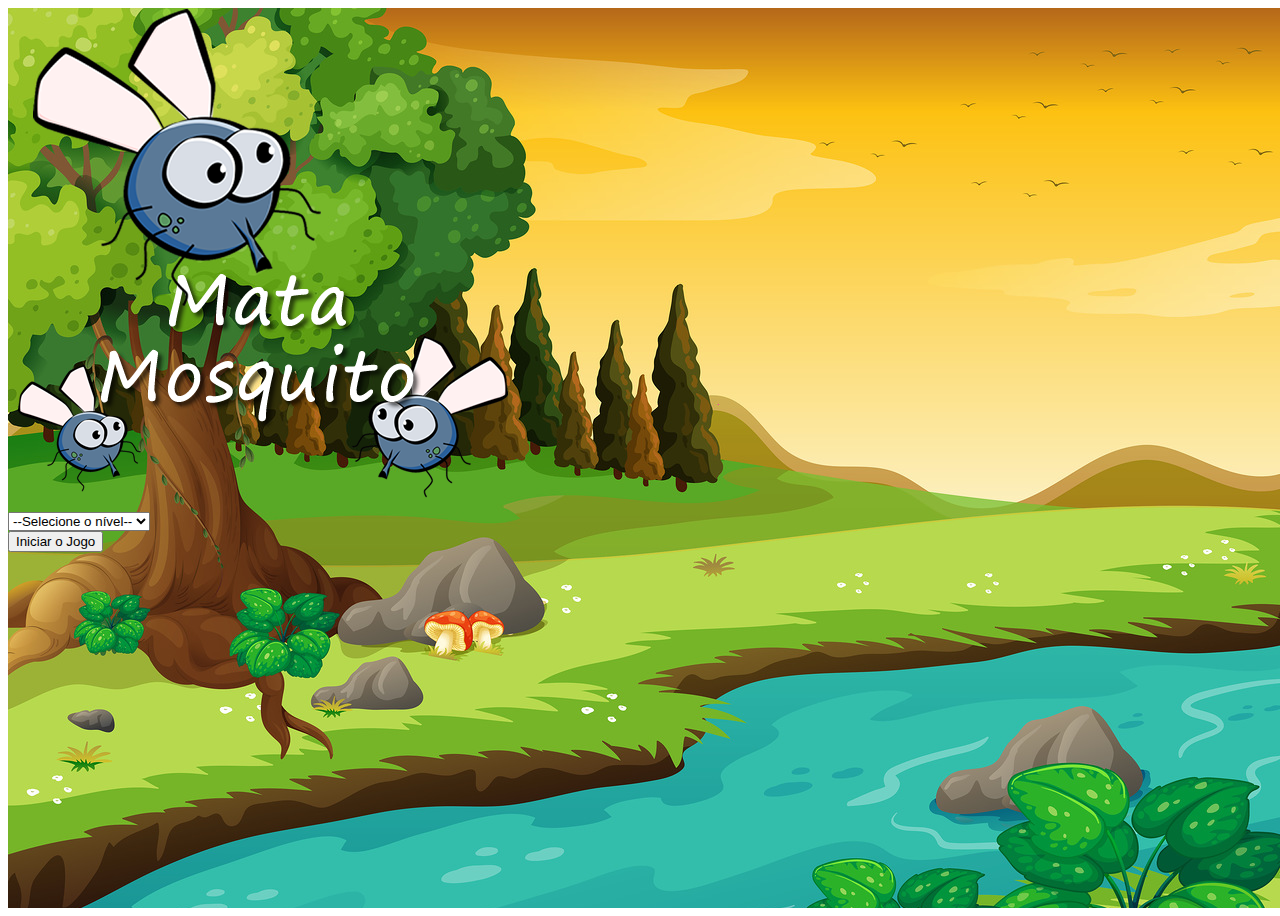
<file: index.html>
<!DOCTYPE html>
<html lang="pt-br">
<head>
    <meta charset="UTF-8">
    <meta name="viewport" content="width=device-width, initial-scale=1.0">
    <title>Mata-Mosquito</title>
    <link rel="stylesheet" href="estilo.css">
    <link href="https://cdn.jsdelivr.net/npm/bootstrap@5.3.1/dist/css/bootstrap.min.css" rel="stylesheet" integrity="sha384-4bw+/aepP/YC94hEpVNVgiZdgIC5+VKNBQNGCHeKRQN+PtmoHDEXuppvnDJzQIu9" crossorigin="anonymous">
    <script>
        function iniciarJogo(){
            var nivel = document.getElementById('nivel').value

            if(nivel == ''){
                alert("Selecione um nivel")
                return false
            }
            window.location.href = 'app.html?' + nivel
        }
    </script>

</head>
<body onresize="ajustarTamanhoPalcoJogo()">
    <div class="bg-prin">
        <div class="container">
            <div class="row">
                <div class="col">
                    <div class="d-flex justify-content-center">
                    <img src="imagens/game.png" alt="">
                    </div>
                </div>
            </div>
        </div>
        <div class="container">
            <div class="row">
                <div class="col">
                    <div class="d-flex justify-content-center">
                        <div class="mb-2">
                            <select name="" id="nivel" class="form-control">
                                <option value="">--Selecione o nível--</option>
                                <option value="facil">Fácil</option>
                                <option value="medio">Médio</option>
                                <option value="dificil">Difícil</option>
                                <option value="imp">Impossível</option>
                            </select>
                        </div>
                    </div>
                </div>
            </div>
        </div>
        <div class="container">
            <div class="row">
                <div class="col">
                    <div class="d-flex justify-content-center">
                    <button type="button" class="btn btn-danger btn-lg" onclick='iniciarJogo()'>Iniciar o Jogo</button>
                    </div>
                </div>
            </div>
        </div>
    </div>
    
    
</body>
</html>
</file>
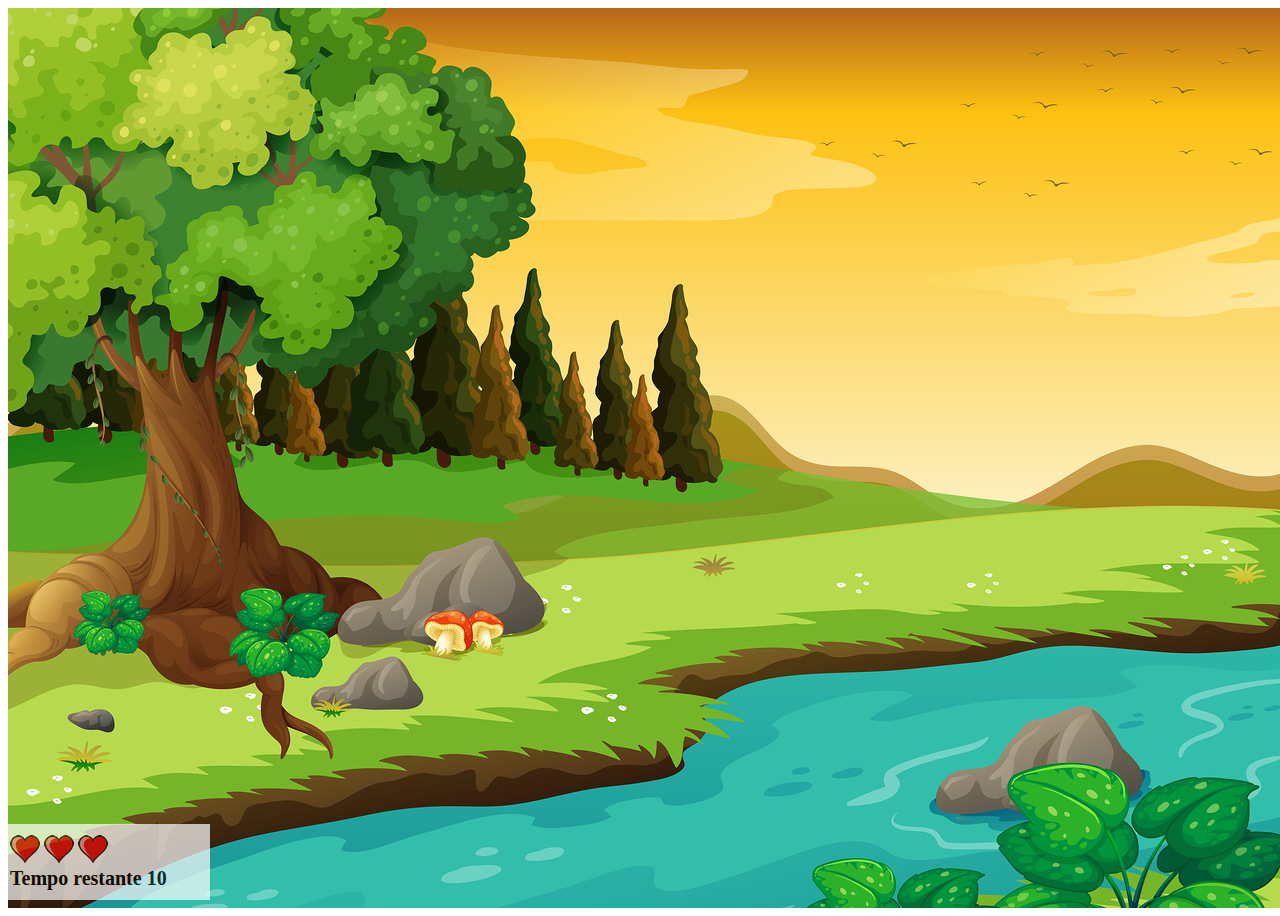
<file: app.html>
<!DOCTYPE html>
<html lang="pt-br">
<head>
    <meta charset="UTF-8">
    <meta name="viewport" content="width=device-width, initial-scale=1.0">
    <title>Mata-Mosquito</title>
    <link rel="stylesheet" href="estilo.css">
    <script src="jogo.js"></script>
</head>
<body onresize="ajustarTamanhoPalcoJogo()">
    <div class="bg-prin">
        <div class="painel">
            <div class="vidas">
                <img id="v1" src="imagens/coracao_cheio.png" alt="">
                <img id="v2" src="imagens/coracao_cheio.png" alt="">
                <img id="v3" src="imagens/coracao_cheio.png" alt="">
            </div>
            <div class="cronometro">
                Tempo restante <span id="cronometro"></span>
            </div>
        </div>
    </div>
    <script>
        document.getElementById('cronometro').innerHTML = tempo

        var criaMosquito = setInterval(function(){
            posicaoRandom()
        }, criaMosquitoTempo)
    </script>
    
</body>
</html>
</file>
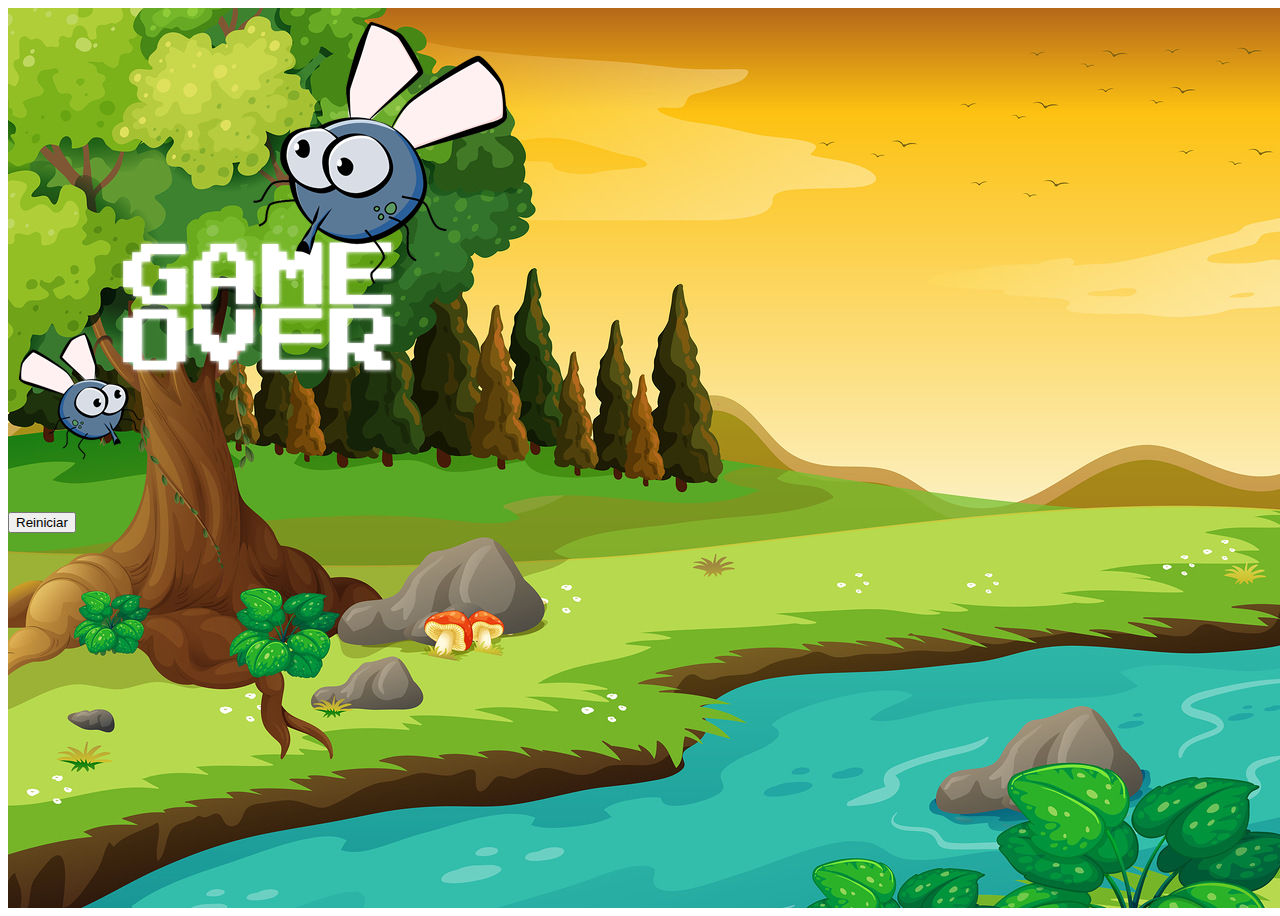
<file: gameover.html>
<!DOCTYPE html>
<html lang="pt-br">
<head>
    <meta charset="UTF-8">
    <meta name="viewport" content="width=device-width, initial-scale=1.0">
    <title>GameOver</title>
    <link rel="stylesheet" href="estilo.css">
    <link href="https://cdn.jsdelivr.net/npm/bootstrap@5.3.1/dist/css/bootstrap.min.css" rel="stylesheet" integrity="sha384-4bw+/aepP/YC94hEpVNVgiZdgIC5+VKNBQNGCHeKRQN+PtmoHDEXuppvnDJzQIu9" crossorigin="anonymous">

</head>
<body onresize="ajustarTamanhoPalcoJogo()">
    <div class="bg-prin">
        <div class="container">
            <div class="row">
                <div class="col">
                    <div class="d-flex justify-content-center">
                    <img src="imagens/game_over.png" alt="">
                    </div>
                </div>
            </div>
        </div>
        <div class="container">
            <div class="row">
                <div class="col">
                    <div class="d-flex justify-content-center">
                    <button type="button" class="btn btn-dark btn-lg" onclick="window.location.href= 'index.html'">Reiniciar</button>
                    </div>
                </div>
            </div>
        </div>
    </div>
    
    
</body>
</html>
</file>
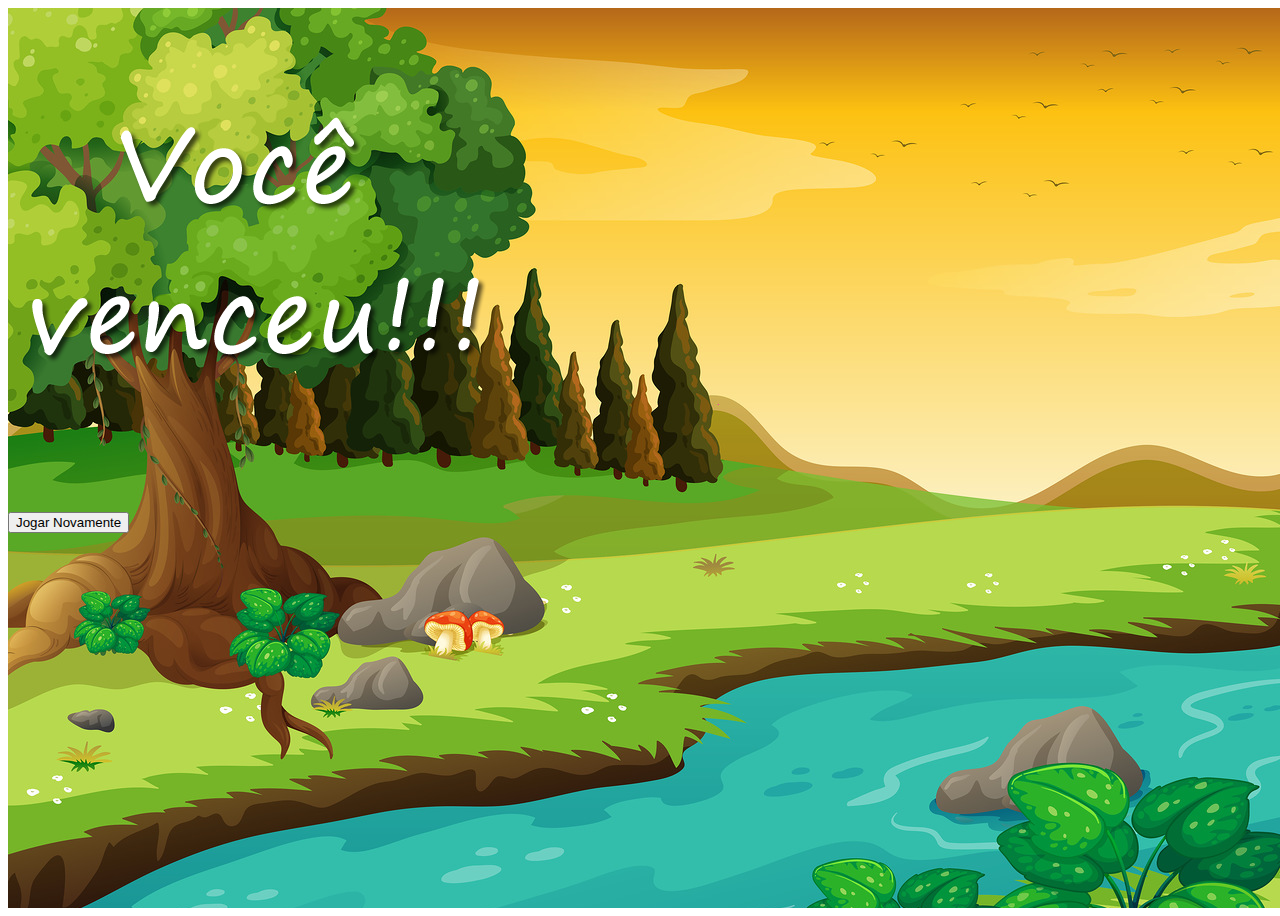
<file: vitoria.html>
<!DOCTYPE html>
<html lang="pt-br">
<head>
    <meta charset="UTF-8">
    <meta name="viewport" content="width=device-width, initial-scale=1.0">
    <title>Vitória</title>
    <link rel="stylesheet" href="estilo.css">
    <link href="https://cdn.jsdelivr.net/npm/bootstrap@5.3.1/dist/css/bootstrap.min.css" rel="stylesheet" integrity="sha384-4bw+/aepP/YC94hEpVNVgiZdgIC5+VKNBQNGCHeKRQN+PtmoHDEXuppvnDJzQIu9" crossorigin="anonymous">

</head>
<body onresize="ajustarTamanhoPalcoJogo()">
    <div class="bg-prin">
        <div class="container">
            <div class="row">
                <div class="col">
                    <div class="d-flex justify-content-center">
                    <img src="imagens/vitoria.png" alt="">
                    </div>
                </div>
            </div>
        </div>
        <div class="container">
            <div class="row">
                <div class="col">
                    <div class="d-flex justify-content-center">
                    <button type="button" class="btn btn-dark btn-lg" onclick="window.location.href= 'index.html'">Jogar Novamente</button>
                    </div>
                </div>
            </div>
        </div>
    </div>
    
    
</body>
</html>
</file>
<file: estilo.css>
html{
    cursor: url(imagens/mata_mosca.png) 30 30, auto;
}
.bg-prin{
    background: url(imagens/bg.jpg) no-repeat;
    background-size: cover;
    width: 100vw;
    height: 100vh;
}

.painel{
    width: 190px;
    background-color: #fff;
    padding: 10px;
    position: absolute;
    bottom: 0;
    left: 0;
    border-top: #fff 1px solid;
    opacity: 0.7;
}

.vidas{
    float: left;
}

.cronometro{
    float: left;
    font-size: 20px;
    font-weight: bold;
}

.mosquito1{
    width: 50px;
    height: 50px;
}

.mosquito2{
    width: 90px;
    height: 90px;
}
.mosquito3{
    width: 120px;
    height: 120px;
}

.ladoA{
    transform: scaleX(1);
}
.ladoB{
    transform: scaleX(-1);
}
</file>
